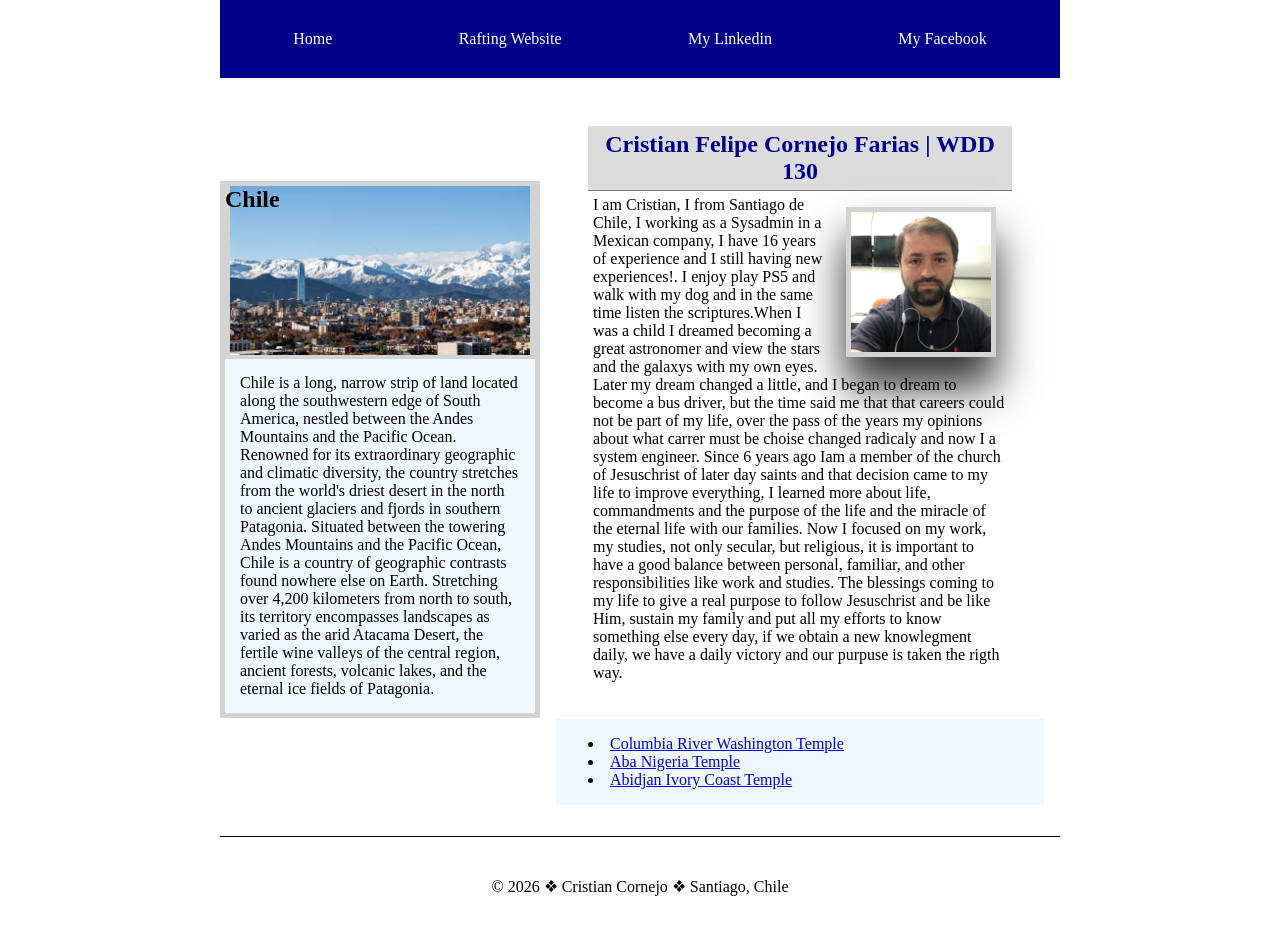
<file: index.html>
<!DOCTYPE html>
<html lang="en">

<head>
    <meta charset="UTF-8">
    <meta name="viewport" content="width=device-width, initial-scale=1.0">
    <meta name="description" content="Principal page of Cristian Cornejo from wdd130 Course block6">
    <meta name="author" content="Cristian Cornejo Farias">
    <title>Cristian Cornejo Farias | WDD 130 </title>
    <link rel="stylesheet"  href="styles/styles.css">
</head>

<body>
    <header>
    <nav>
        <a href="#">Home</a>
        <a href="wwr/">Rafting Website</a>
        <a href="https://www.linkedin.com/in/cfcornejofarias/">My Linkedin</a>
        <a href="https://www.facebook.com/share/1BxHiQApWj/?mibextid=wwXIfr">My Facebook</a>
    </nav>
    </header>
    <div class="grid">
        <main>
            <section class="profile">
                <h1>Cristian Felipe Cornejo Farias | WDD 130</h1>
                <img src="images/profile.jpeg" alt="Cristian Cornejo Farias photo's profile.">
                <p>I am Cristian, I from Santiago de Chile, I working as a Sysadmin in a Mexican company, I have 16 years of experience and I still having 
                new experiences!. I enjoy play PS5 and walk with my dog and in the same time listen the scriptures.When I was a child I dreamed becoming a great astronomer
                and view the stars and the galaxys with my own eyes. Later my dream changed a little, and I began to dream to become a bus driver, but the time said me that
                that careers could not be part of my life, over the pass of the years my opinions about what carrer must be choise changed radicaly and now I a system engineer.
                Since 6 years ago Iam a member of the church of Jesuschrist of later day saints and that decision came to my life to improve everything, I learned more about life,
                commandments and the purpose of the life and the miracle of the eternal life with our families. Now I focused on my work, my studies, not only secular, but religious,
                it is important to have a good balance between personal, familiar, and other responsibilities like work and studies. The blessings coming to my life to give a real
                purpose to follow Jesuschrist and be like Him, sustain my family and put all my efforts to know something else every day, if we obtain a new knowlegment daily, we have
                a daily victory and our purpuse is taken the rigth way.</p>
            </section>
            <ul class="box">
                <li><a href="https://www.churchofjesuschrist.org/temples/details/columbia-river-washington-temple?lang=eng" target="_blank">Columbia River Washington Temple</a></li>
                <li><a href="https://www.churchofjesuschrist.org/temples/details/aba-nigeria-temple?lang=eng" target="_blank">Aba Nigeria Temple</a></li>
                <li><a href="https://www.churchofjesuschrist.org/temples/details/abidjan-ivory-coast-temple?lang=eng" target="_blank">Abidjan Ivory Coast Temple</a> 
            </ul>
        </main>
        <aside class="box">
            <h2>Chile</h2>
            <img src="images/santiago-chile.jpg" alt="Santiago de Chile on winter">
            <p>Chile is a long, narrow strip of land located along the southwestern edge of South America, nestled between the Andes Mountains and the Pacific Ocean. 
                Renowned for its extraordinary geographic and climatic diversity, the country stretches from the world's driest desert in the north to ancient glaciers 
                and fjords in southern Patagonia. Situated between the towering Andes Mountains and the Pacific Ocean, Chile is a country of geographic contrasts found
                 nowhere else on Earth. Stretching over 4,200 kilometers from north to south, its territory encompasses landscapes as varied as the arid Atacama Desert, 
                 the fertile wine valleys of the central region, ancient forests, volcanic lakes, and the eternal ice fields of Patagonia.</p>
        </aside>
    </div>
    
    <footer>
        <p>&copy; 2026 &#10070; Cristian Cornejo &#10070; Santiago, Chile</p>
    </footer>
</body>

</html>
</file>
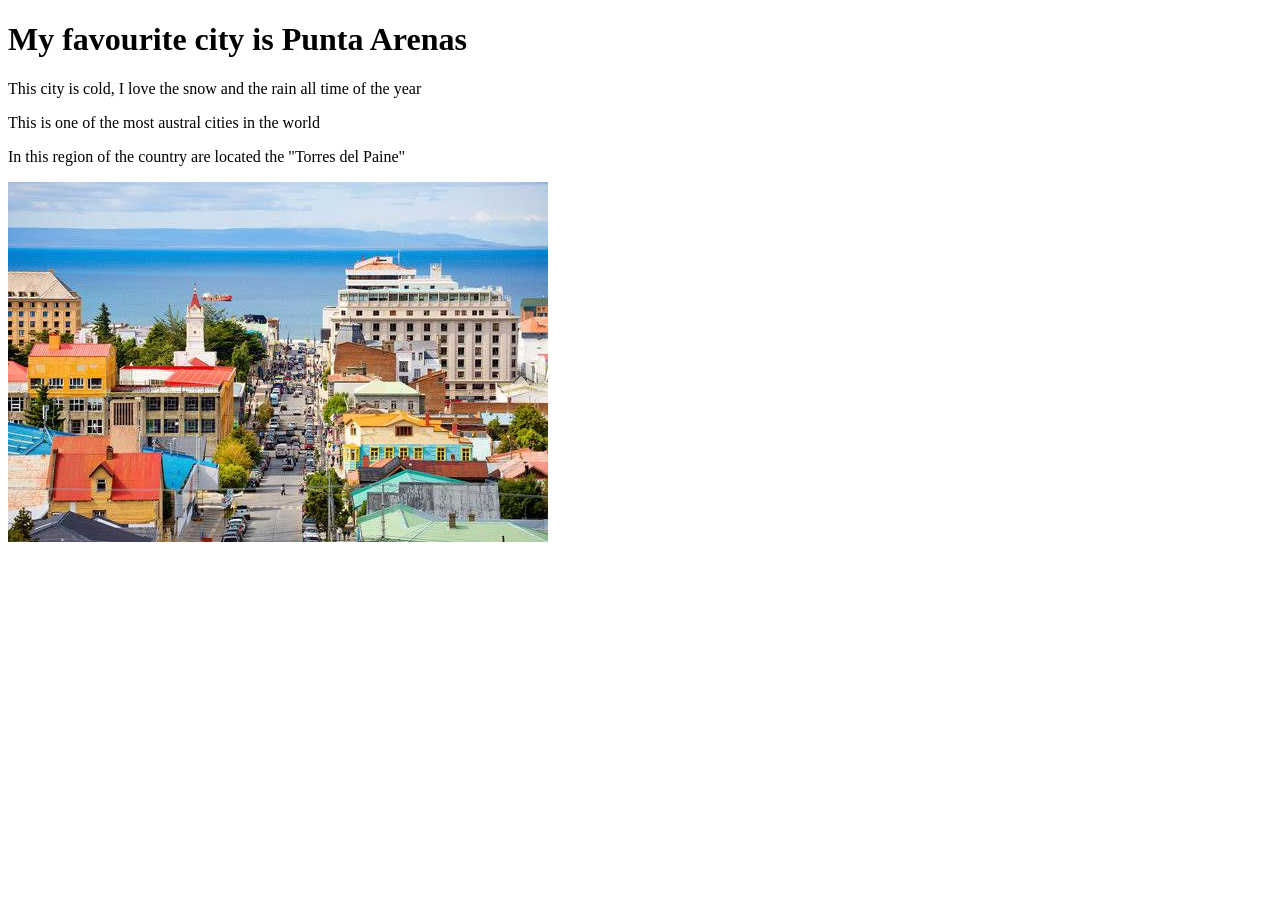
<file: week01/favorite-city.html>
<!DOCTYPE html>
<html lang="en">

<head>
    <meta charset="UTF-8">
    <meta name="viewport" content="width=device-width, initial-scale=1.0">
    <title>My First Page</title>
</head>

<body>
    <h1>My favourite city is Punta Arenas</h1>
    <p>This city is cold, I love the snow and the rain all time of the year</p>
    <p>This is one of the most austral cities in the world</p>
    <p>In this region of the country are located the "Torres del Paine"</p>

    <img src="../week01/images/punta-arenas.jpeg" alt="punta-arenas-moorning">
    
</body>

</html>
</file>
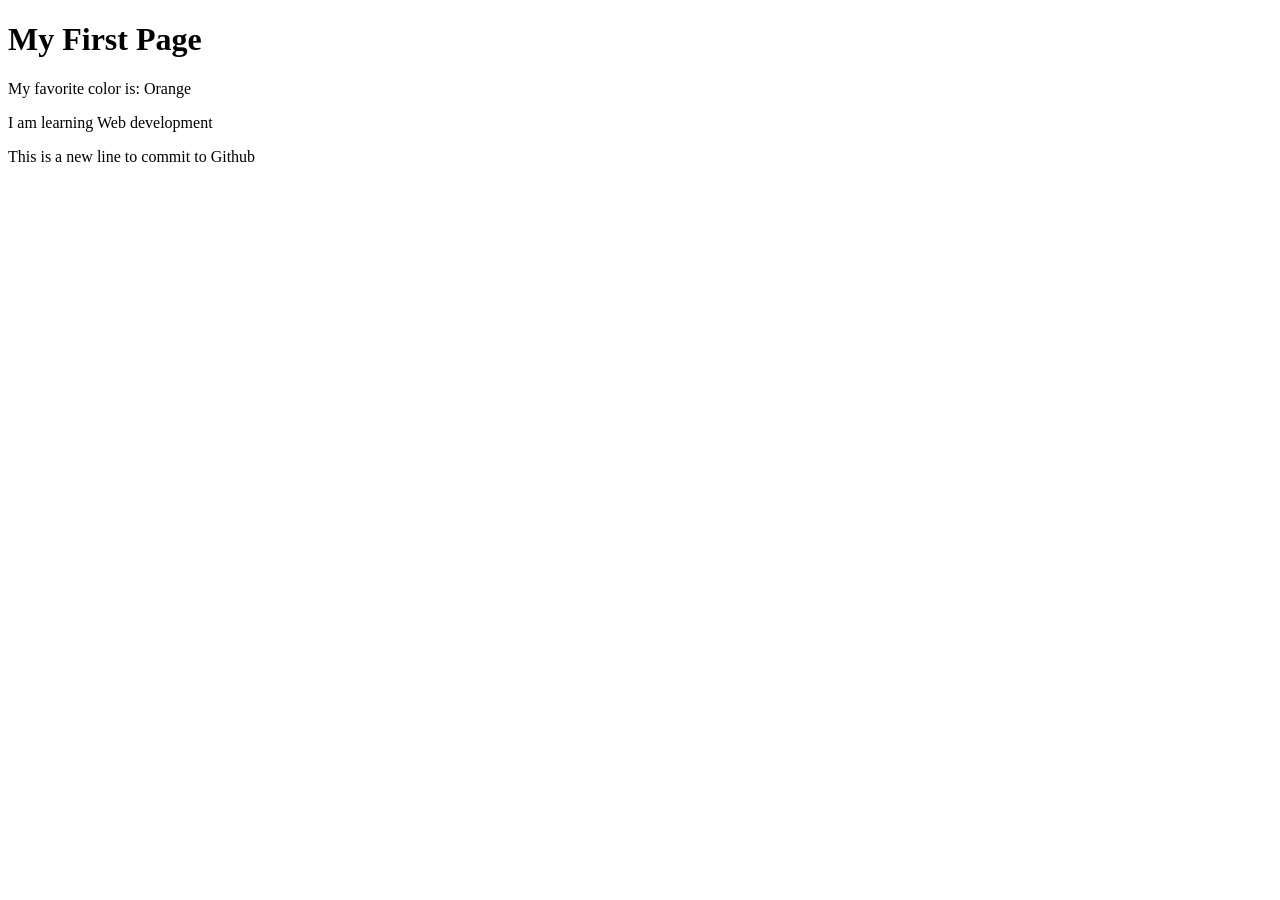
<file: week01/first-page.html>
<!DOCTYPE html>
<html lang="en">

<head>
    <meta charset="UTF-8">
    <meta name="viewport" content="width=device-width, initial-scale=1.0">
    <title>My First Page</title>
</head>

<body>
    <h1>My First Page</h1>
    <p>My favorite color is: Orange</p>
    <p>I am learning Web development</p>

    <p>This is a new line to commit to Github</p>

</body>

</html>
</file>
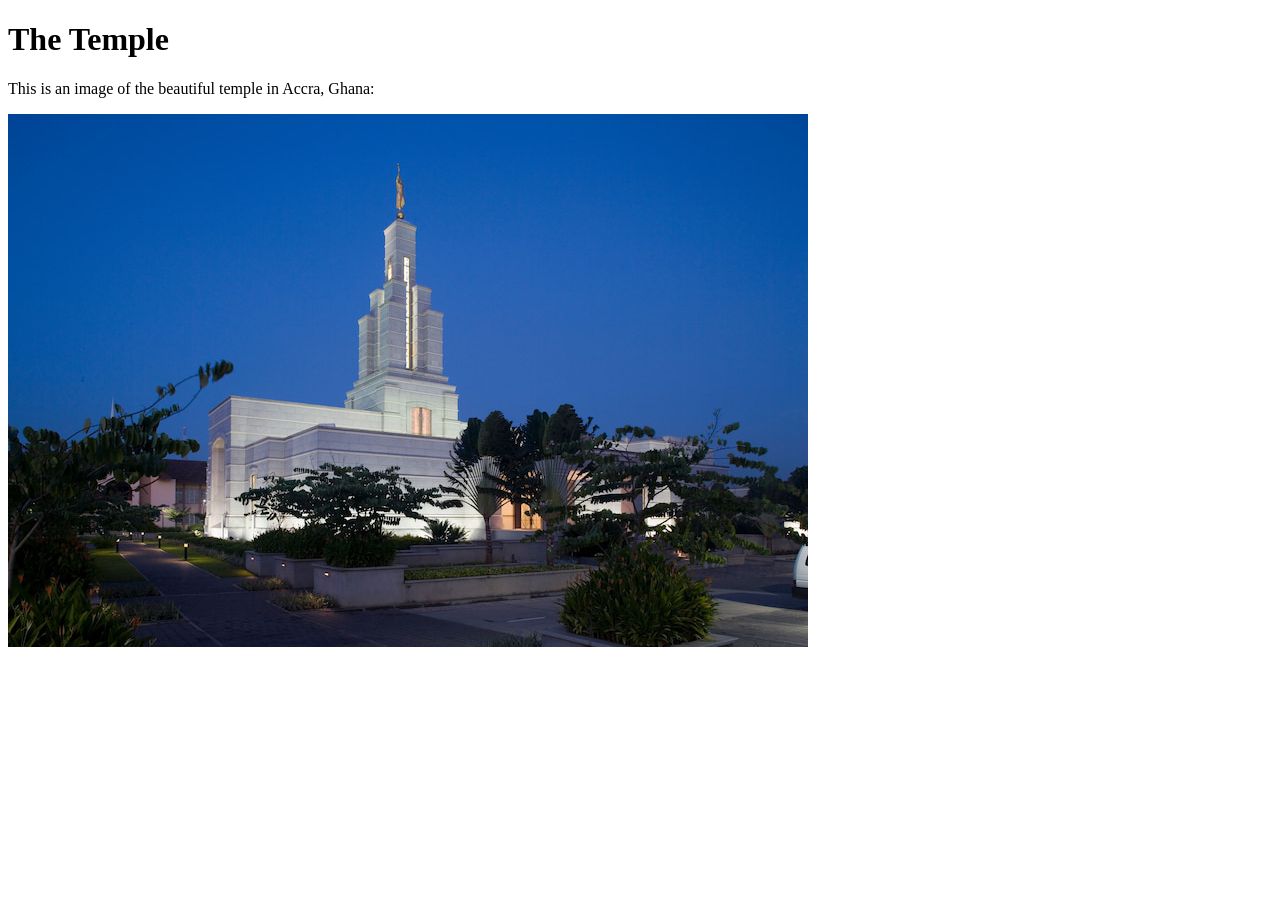
<file: week01/images-solution.html>
<!DOCTYPE html>
<html lang="en">

<head>
    <meta charset="UTF-8">
    <meta name="viewport" content="width=device-width, initial-scale=1.0">
    <title>Temple Image</title>
</head>

<body>
    <h1>The Temple</h1>
    <p>This is an image of the beautiful temple in Accra, Ghana:</p>
    <img src="images/temple-small.jpg" alt="The Accra Ghana Temple">

</body>

</html>
</file>
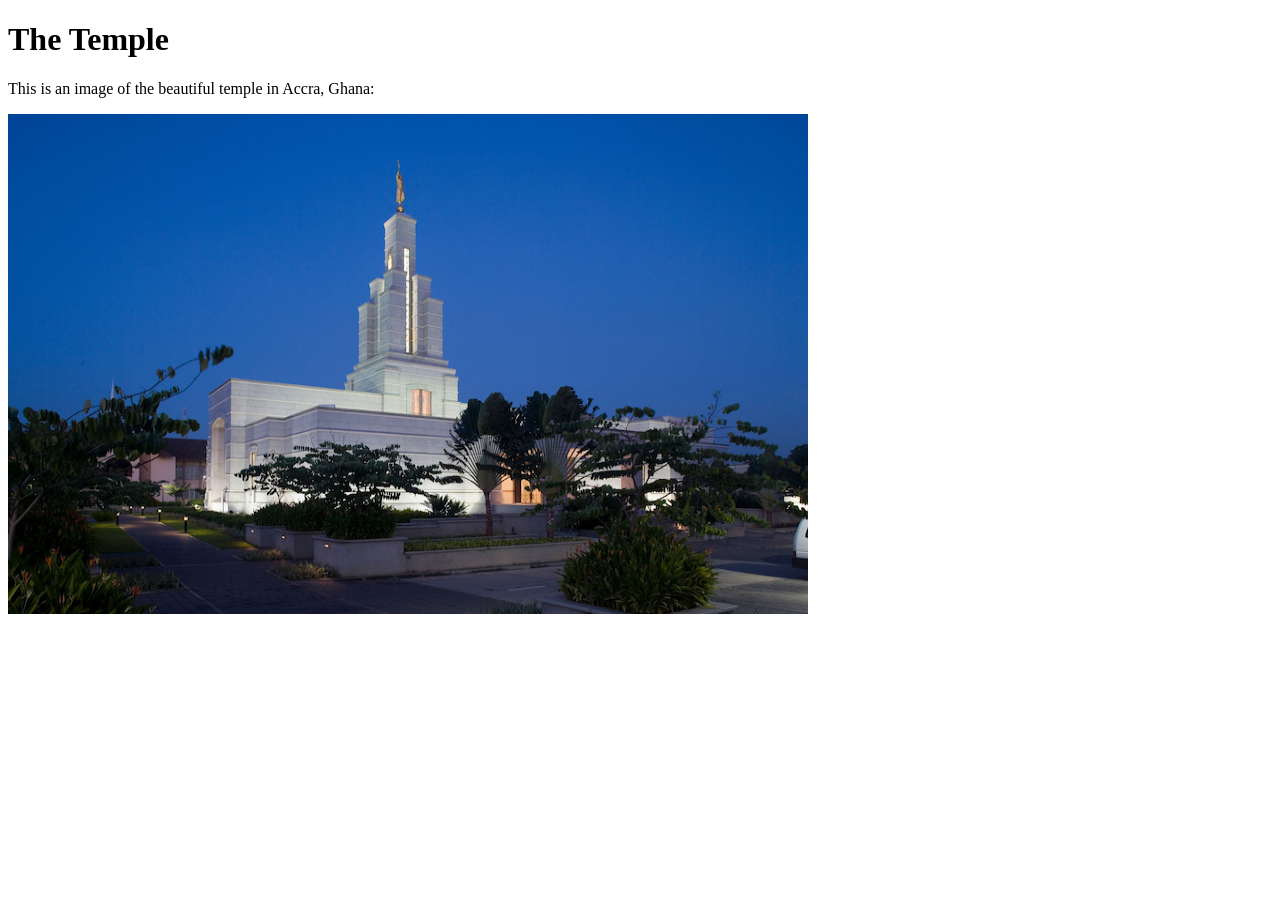
<file: week01/images.html>
<!DOCTYPE html>
<html lang="en">

<head>
    <meta charset="UTF-8">
    <meta name="viewport" content="width=device-width, initial-scale=1.0">
    <title>Temple Image</title>
</head>

<body>
    <h1>The Temple</h1>
    <p>This is an image of the beautiful temple in Accra, Ghana:</p>
    <img src="images/temple-small.jpg" width="800" height="500" The Accra Ghana Temple>

</body>

</html>
</file>
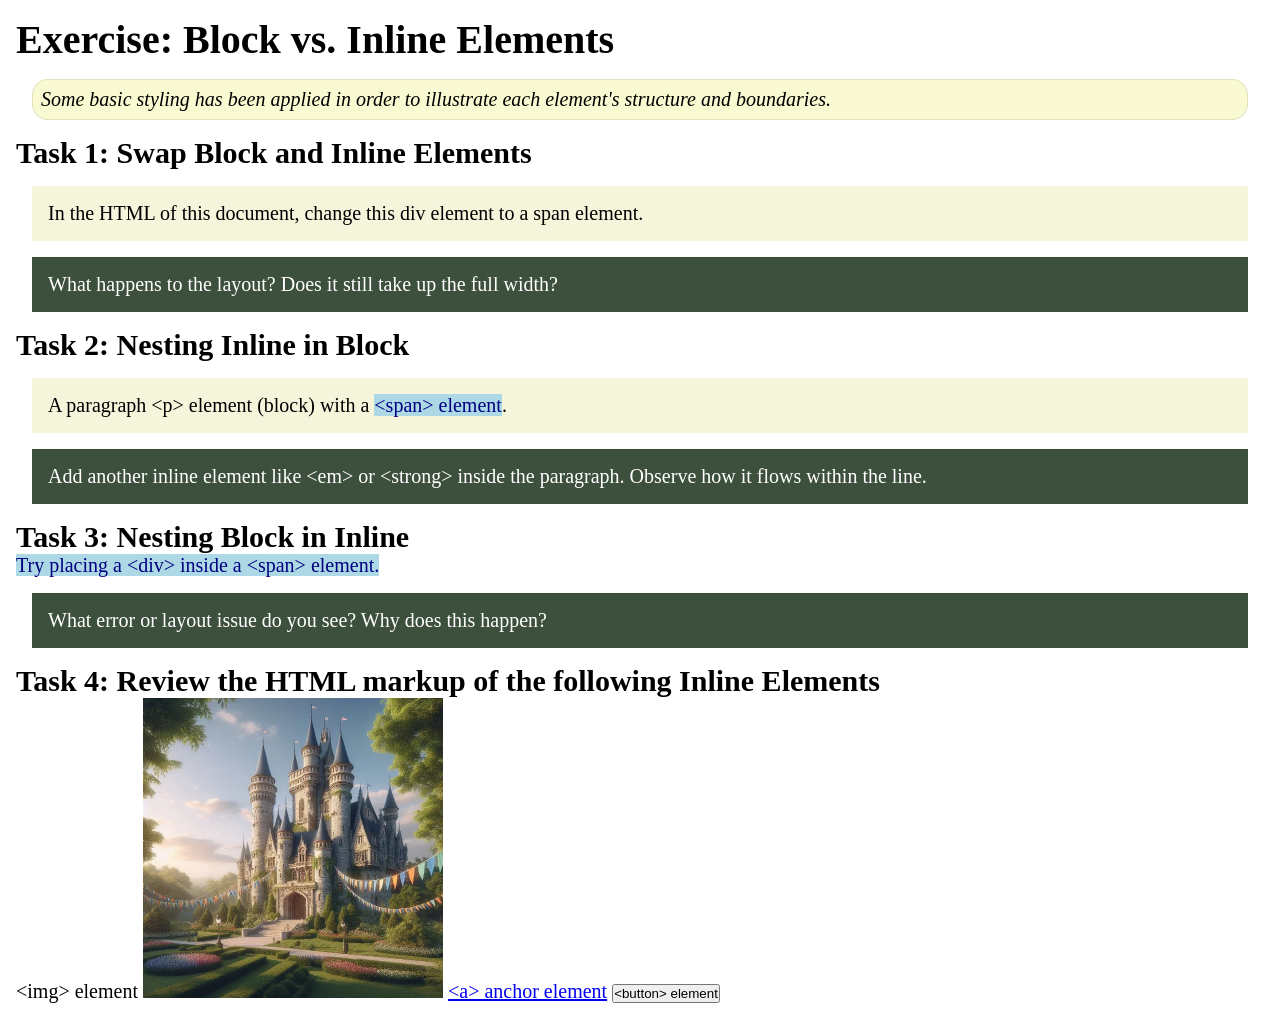
<file: week02/block-vs-inline.html>
<!DOCTYPE html>
<html lang="en">

<head>
    <meta charset="UTF-8">
    <meta name="viewport" content="width=device-width, initial-scale=1.0">
    <title>Exercise: Block vs. Inline Elements</title>
    <link rel="stylesheet" href="styles/block-vs-inline.css">
</head>

<body>
    <main>
        <h1>Exercise: Block vs. Inline Elements</h1>
        <p class="note">Some basic styling has been applied in order to illustrate each element's structure and boundaries.</p>

        <h2>Task 1: Swap Block and Inline Elements</h2>
        <div>In the HTML of this document, change this div element to a span element.</div>

        <p class="question">What happens to the layout? Does it still take up the full width?</p>

        <h2>Task 2: Nesting Inline in Block</h2>
        <p>A paragraph &lt;p&gt; element (block) with a <span>&lt;span&gt; element</span>.</p>
        <p class="question">Add another inline element like &lt;em&gt; or &lt;strong&gt; inside the paragraph. Observe how it flows within the line.</p>

        <h2>Task 3: Nesting Block in Inline</h2>
        <span>Try placing a &lt;div&gt; inside a &lt;span&gt; element.</span>
        <p class="question">What error or layout issue do you see? Why does this happen?</p>

        <h2>Task 4: Review the HTML markup of the following Inline Elements</h2>
        &lt;img&gt; element
        <img src="images/castle.webp" alt="placeholder image (images are inline)" width="300" height="300">
        <a href="https://churchofjesuschrist.org">&lt;a&gt; anchor element</a>
        <button type="button">&lt;button&gt; element</button>
    </main>
</body>

</html>
</file>
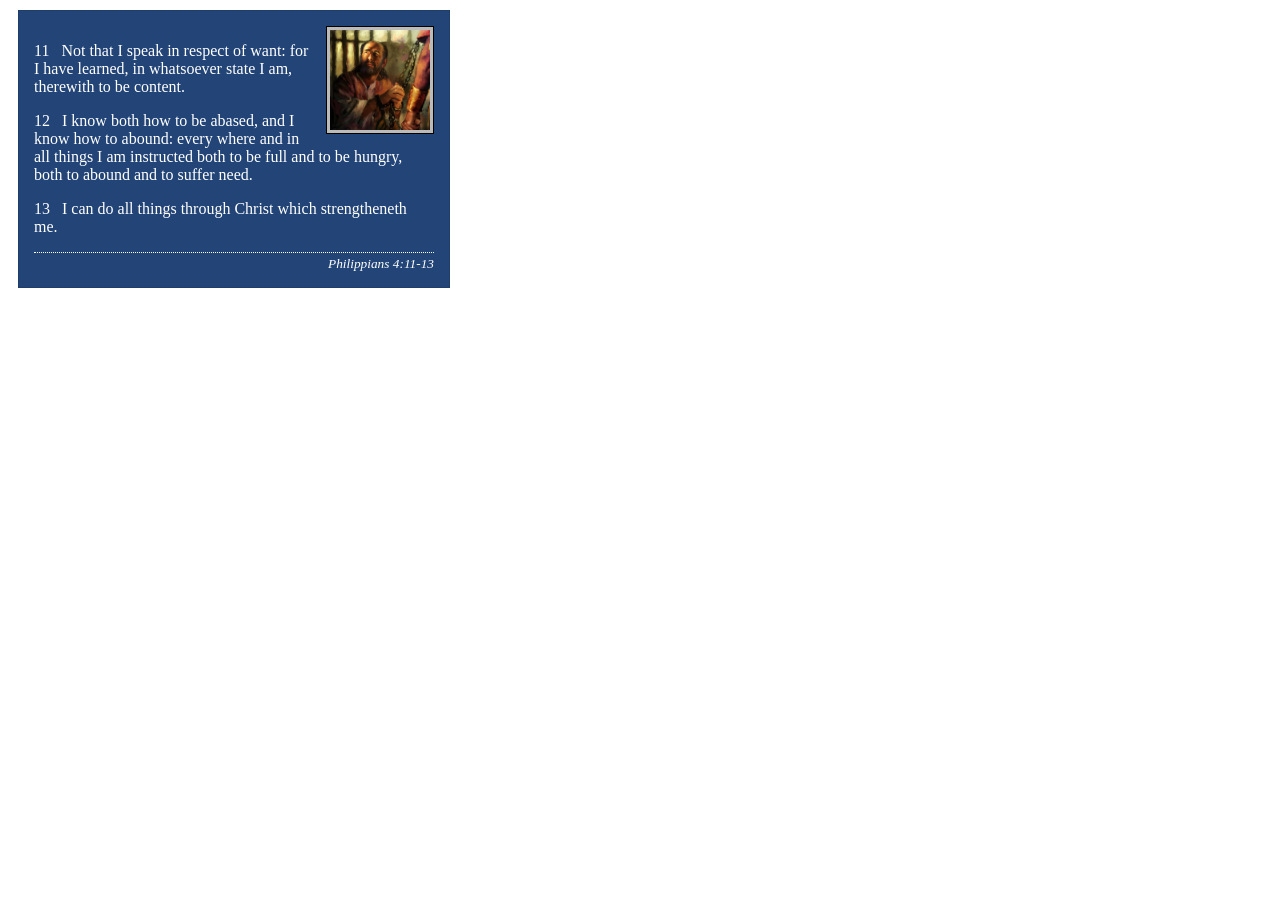
<file: week02/box-model-solution.html>
<!DOCTYPE html>
<html lang="en">

<head>
    <meta charset="UTF-8">
    <meta name="viewport" content="width=device-width, initial-scale=1.0">
    <title>Box Model Activity</title>
    <link rel="stylesheet" href="styles/box-model-solution.css">
</head>

<body>
    <main>
        <div class="callout">
            <img src="images/apostle-paul-imprisoned.webp" alt="Paul the Apostle - Imprisoned in Rome" width="200" height="200">
            <blockquote>
                <p>11 &nbsp; Not that I speak in respect of want: for I have learned, in whatsoever state I am, therewith to be content.</p>
                <p>12 &nbsp; I know both how to be abased, and I know how to abound: every where and in all things I am instructed both to be full and to be hungry, both to abound and to suffer need.</p>
                <p>13 &nbsp; I can do all things through Christ which strengtheneth me.</p>
            </blockquote>
            <cite>Philippians 4:11-13</cite>
        </div>
    </main>
</body>

</html>
</file>
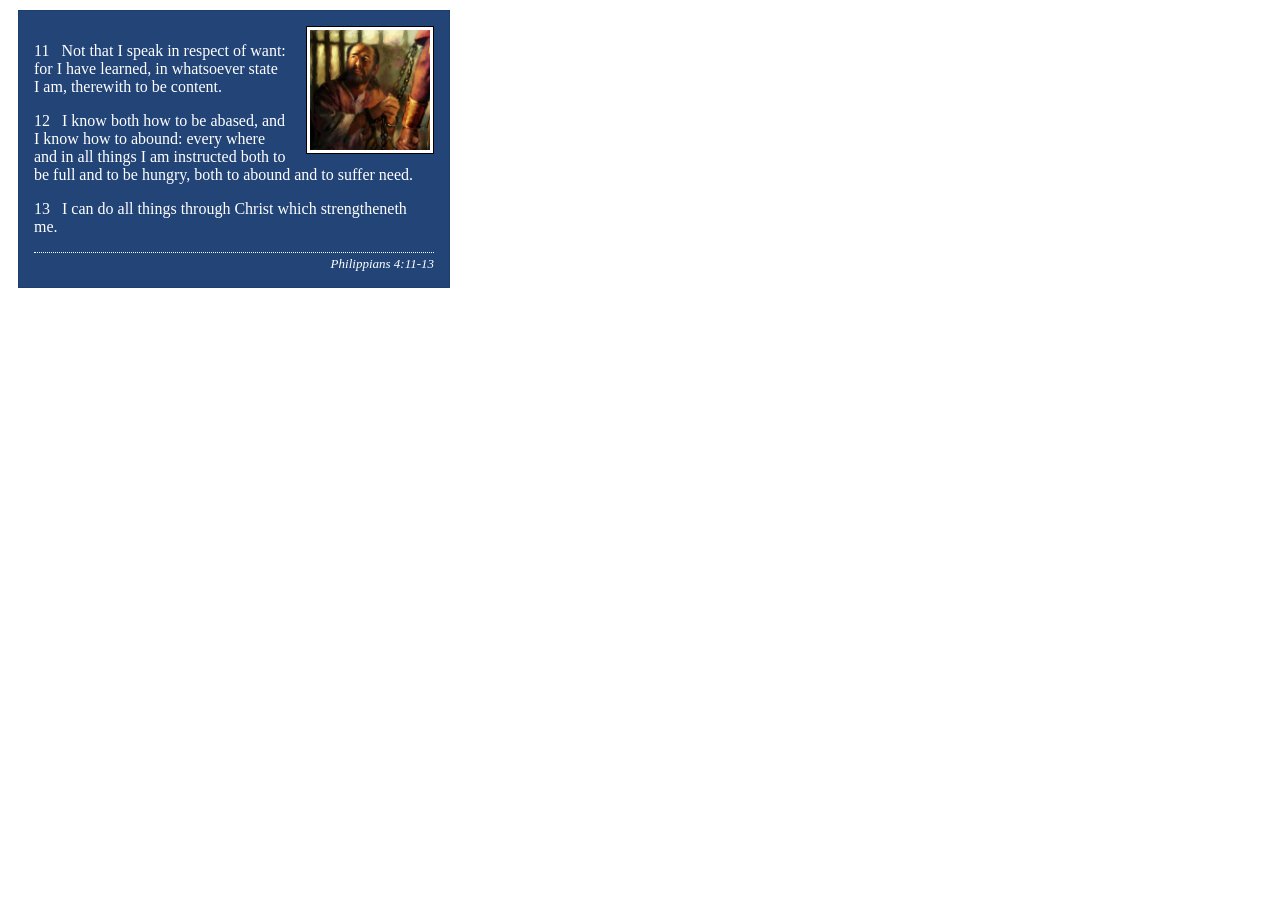
<file: week02/box-model.html>
<!DOCTYPE html>
<html lang="en">

<head>
    <meta charset="UTF-8">
    <meta name="viewport" content="width=device-width, initial-scale=1.0">
    <title>Box Model Activity</title>
    <link rel="stylesheet" href="../week02/styles/box-model.css">
</head>

<body>
    <main>
        <div class="callout">
            <img src="images/apostle-paul-imprisoned.webp" alt="Paul the Apostle - Imprisoned in Rome" width="200" height="200">
            <blockquote>
                <p>11 &nbsp; Not that I speak in respect of want: for I have learned, in whatsoever state I am, therewith to be content.</p>
                <p>12 &nbsp; I know both how to be abased, and I know how to abound: every where and in all things I am instructed both to be full and to be hungry, both to abound and to suffer need.</p>
                <p>13 &nbsp; I can do all things through Christ which strengtheneth me.</p>
            </blockquote>
            <cite>Philippians 4:11-13</cite>
        </div>
    </main>
</body>

</html>
</file>
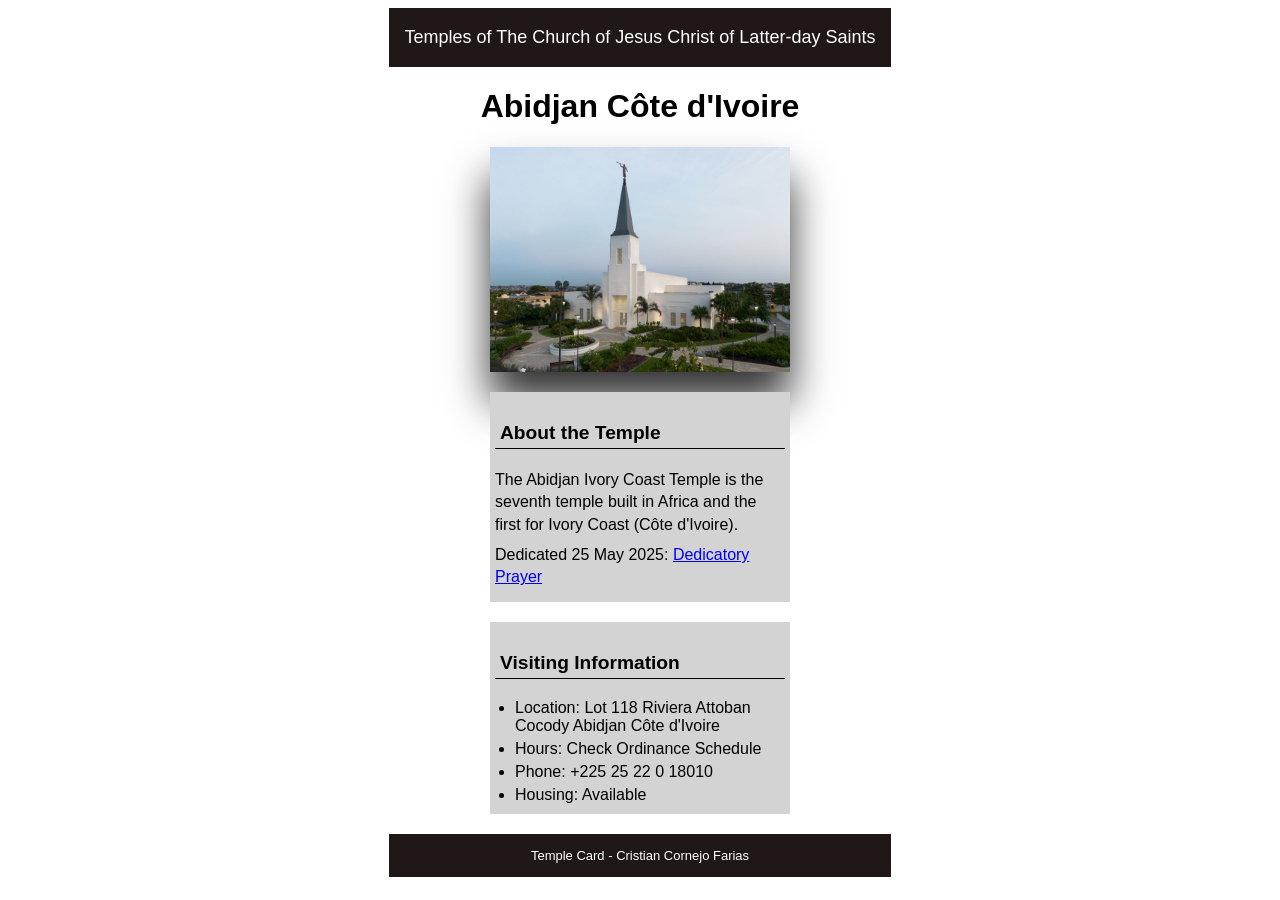
<file: week02/temple.html>
<!DOCTYPE html>
<html lang="en">

<head>
    <meta charset="UTF-8">
    <meta name="viewport" content="width=device-width, initial-scale=1.0">
    <title>Temple Card - Abidjan Côte d'Ivoire</title>
    <link rel="stylesheet" href="../week02/styles/temple.css">
</head>

<body>
    <header>
        <p>Temples of The Church of Jesus Christ of Latter-day Saints</p>
    </header>
    <main>
        <h1>Abidjan Côte d'Ivoire</h1>
        <picture>
            <img src="images/abidjan-ivory-coast.jpeg" alt="Abidjan Côte d'Ivoire Temple">
        </picture>
        <!-- I create a section id to diferentiate with the other section -->
        <section id="temple-about">
            <h2>About the Temple</h2>
            <p>The Abidjan Ivory Coast Temple is the seventh temple built in Africa and the first for Ivory Coast (Côte d'Ivoire).</p>
            <p>Dedicated 25 May 2025: <a href="https://www.churchofjesuschrist.org/temples/dedicatory-prayer/abidjan-ivory-coast-temple/2025-05-25?lang=eng" target="_blank" rel="noopener noreferrer">Dedicatory Prayer</a></p>
        </section>
        <!-- I create a section id to diferentiate with the other section -->
        <section id="temple-visiting">
            <h2>Visiting Information</h2>
            <ul>
                <li>Location: Lot 118 Riviera Attoban Cocody Abidjan Côte d'Ivoire</li>
                <li>Hours: Check Ordinance Schedule</li>
                <li>Phone: +225 25 22 0 18010</li>
                <li>Housing: Available</li>
            </ul>
        </section>
    </main>
    <footer>
        <p>Temple Card - Cristian Cornejo Farias</p>
    </footer>
</body>

</html>
</file>
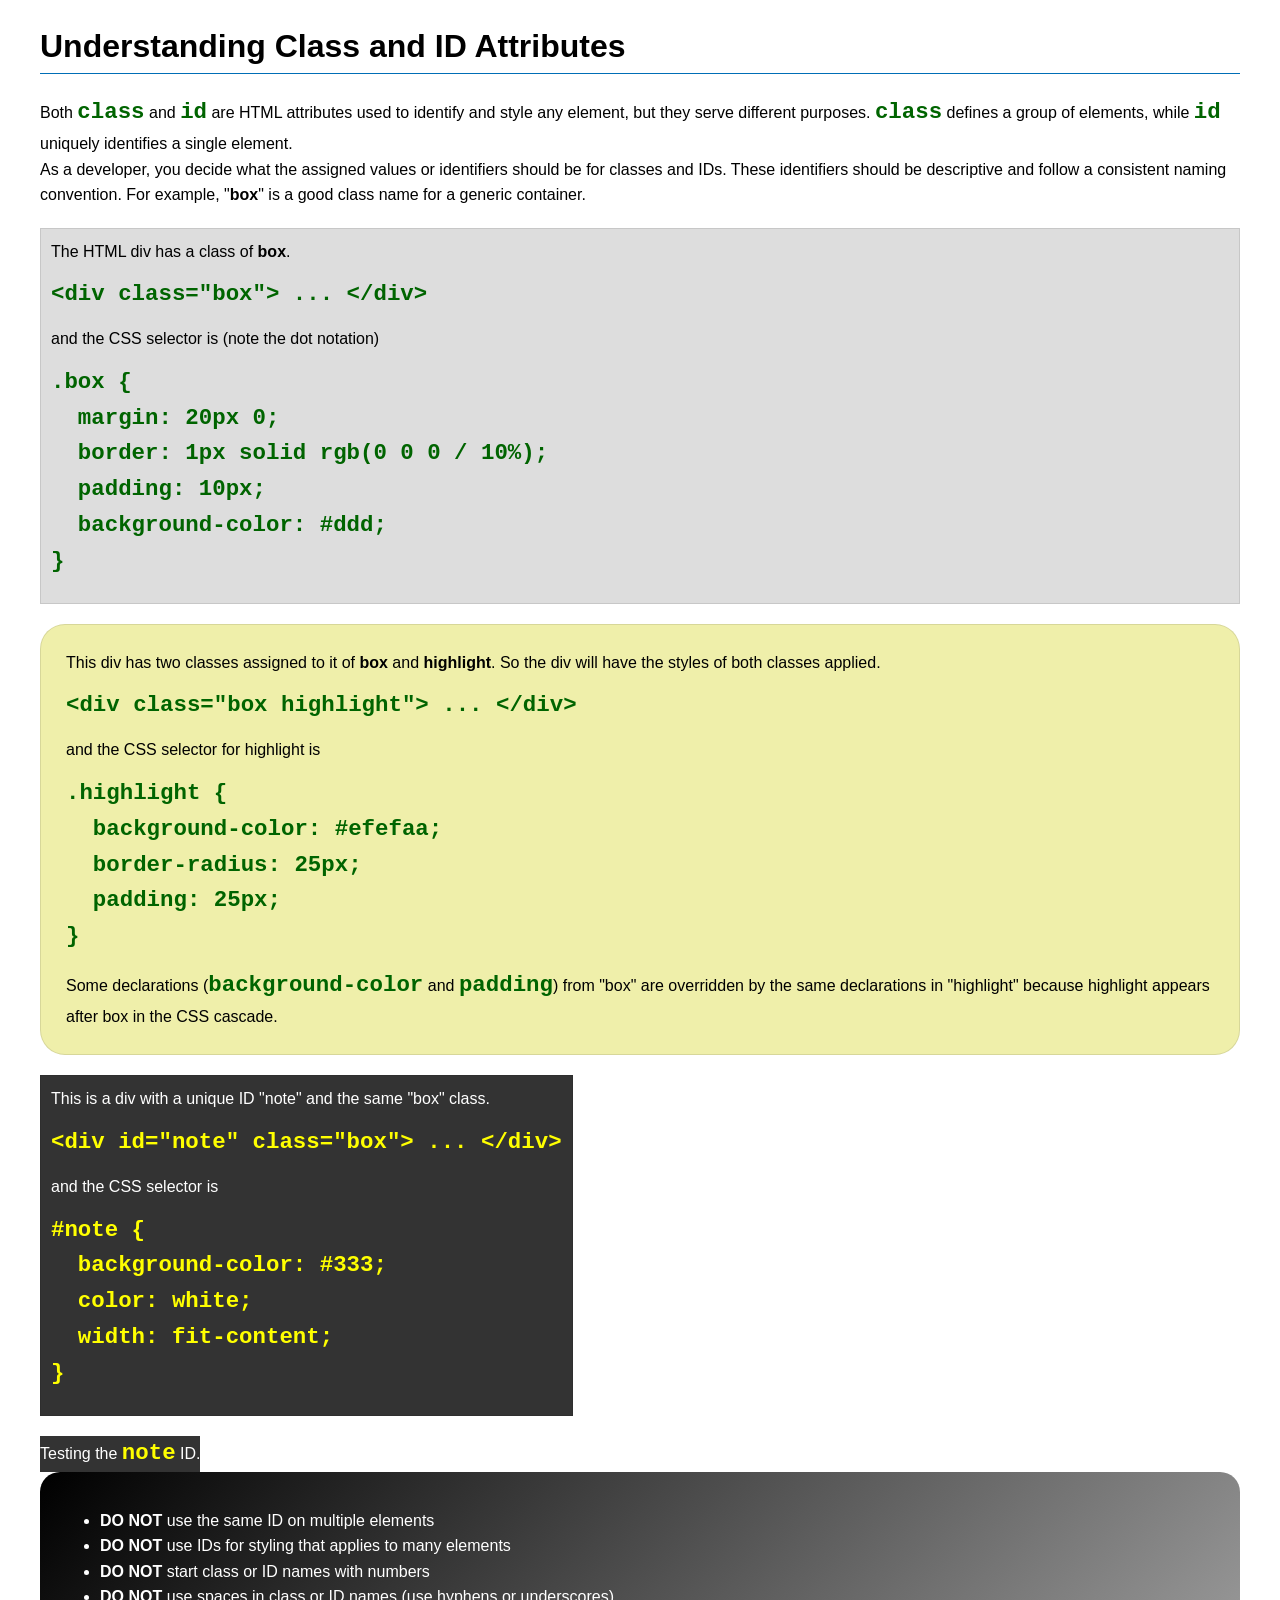
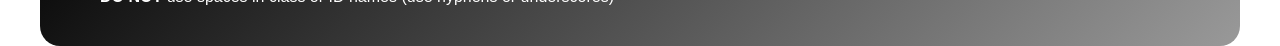
<file: week03/class-and-id.html>
<!DOCTYPE html>
<html lang="en">

<head>
    <meta charset="UTF-8">
    <meta name="viewport" content="width=device-width, initial-scale=1.0">
    <title>Class vs ID Attributes</title>
    <link rel="stylesheet" href="styles/class-and-id.css">
</head>

<body>
    <h1>Understanding Class and ID Attributes</h1>
    <p>Both <code>class</code> and <code>id</code> are HTML attributes used to identify and style any element, but they serve different purposes. <code>class</code> defines a group of elements, while <code>id</code> uniquely identifies a single element.</p>
    <p>As a developer, you decide what the assigned values or identifiers should be for classes and IDs. These identifiers should be descriptive and follow a consistent naming convention. For example, "<strong>box</strong>" is a good class name for a generic container.</p>
    <div class="box">
        <p>The HTML div has a class of <strong>box</strong>.</p>
        <pre><code class="html">&lt;div class="box"&gt; ... &lt;/div&gt;</code></pre>
        and the CSS selector is (note the dot notation)
        <pre><code class="css">.box {
  margin: 20px 0;
  border: 1px solid rgb(0 0 0 / 10%);
  padding: 10px;
  background-color: #ddd; 
}</code></pre>
    </div>

    <div class="box highlight">
        <p>This div has two classes assigned to it of <strong>box</strong> and <strong>highlight</strong>. So the div will have the styles of both classes applied.</p>
        <pre><code class="html">&lt;div class="box highlight"&gt; ... &lt;/div&gt;</code></pre>
        and the CSS selector for highlight is
        <pre><code class="css">.highlight {
  background-color: #efefaa;
  border-radius: 25px;
  padding: 25px;
}</code></pre>
        <p>Some declarations (<code>background-color</code> and <code>padding</code>) from "box" are overridden by the same declarations in "highlight" because highlight appears after box in the CSS cascade.</p>
    </div>

    <div id="note" class="box">
        <p>This is a div with a unique ID "note" and the same "box" class.</p>
        <pre><code class="html">&lt;div id="note" class="box"&gt; ... &lt;/div&gt;</code></pre>
        and the CSS selector is
        <pre><code class="css">#note {
  background-color: #333;
  color: white;
  width: fit-content;
}</code></pre>
    </div>

    <div id="note">
        <p>Testing the <code>note</code> ID.</p>
    </div>

    <section id="best-practice">
        <ul>
            <li><strong>DO NOT</strong> use the same ID on multiple elements</li>
            <li><strong>DO NOT</strong> use IDs for styling that applies to many elements</li>
            <li><strong>DO NOT</strong> start class or ID names with numbers</li>
            <li><strong>DO NOT</strong> use spaces in class or ID names (use hyphens or underscores)</li>
        </ul>
    </section>

</body>

</html>
</file>
<file: styles/styles.css>
* {
    margin: 0;
    padding: 0;
    box-sizing: border-box;
}

:root {
    --background-color: white;
    --text-color: white;
    --navs-background-color: darkblue;
    --h1-text-color: darkblue;
    --general-text-color: black;
}

body {
    background-color: var(--background-color);
    color: var(--general-text-color);
}

header, .grid, footer {
    max-width: 840px;
    margin: 0 auto;
    text-align: center;
}

.grid {
    display: grid;
    align-items: center;
}

main {
    grid-column: 2/3;
    margin: 1rem;
    background-color: white;
}

aside {
    width: 20rem;
    position: relative;
    grid-column: 1/2;
    grid-row: 1/2;
}

nav {
    background-color: var(--navs-background-color);
    padding: 10px;
    display: flex;
    align-items: center;
    justify-content: space-around;
}

nav a {
    color: var(--text-color);
    display: block;
    padding: 20px;
    text-decoration: none;
    align-items: center;
}

/* Class selectors*/

/*Section class box*/

aside.box {
    position: relative;
    background-color: lightgray;
    padding: 5px;
}

ul.box {
    background-color: aliceblue;
    list-style-position: inside;
    padding: 1rem;
}

.box h2 {
    position: absolute;
    text-align: center;
}

.box img {
    width: 300px;
}

.box p {
    padding: 15px;
    text-align: left;
    background-color: aliceblue;
}

.box li {
    text-align: left;
    background-color: aliceblue;
    text-align: left;
    text-indent: 1rem;
}

/*Section class profile*/
.profile {
    margin: 1rem;
    padding: 1rem;
    color: var(--general-text-color);
    box-sizing: border-box;
    display: flow-root;
}

.profile img {
    float: right;
    width: 150px;
    margin-left: 1rem;
    margin-bottom: 1rem;
    margin-top: 1rem;
    margin-right: 1rem;
    padding: 5px;
    background-color: lightgray;
    height: auto;
    box-shadow: 0 30px 40px rgba(0, 0, 0, 0.8);
 
}

.profile h1 {
    color: var(--h1-text-color);
    text-align: center;
    padding: 5px;
    border-bottom: #000;
    background-color: gainsboro;
    border-bottom: 1px solid #777;
}

.profile p {
    text-align: left;
    padding: 5px;
}

footer {
    margin-top: 15px;
    border-top: 1px solid #000;
    text-align: center;
    padding: 40px;
}
</file>
<file: week02/styles/block-vs-inline.css>
* {
    margin: 0;
    padding: 0;
}

body {
    font-size: 20px;
    margin: 1rem;
}

p,
div {
    background-color: beige;
    margin: 1rem;
    padding: 1rem;
}

span {
    color: navy;
    background-color: lightblue;
}

code {
    margin: 0;
    padding: 0;
    color: green;
    font-size: 1.2rem;
}

.note {
    font-style: italic;
    background-color: lightgoldenrodyellow;
    border-radius: 1rem;
    border: 1px solid rgb(0 0 0 / 10%);
    margin: 1rem;
    padding: .5rem;
}

.question {
    background-color: #3d503d;
    color: #fff;
}
</file>
<file: week02/styles/box-model-solution.css>
.callout {
    max-width: 400px;
    margin: 10px;
    border: 1px solid rgb(0 0 0 / 10%);
    padding: 15px;
    background-color: #247;
    color: #fff;
}

.callout img {
    float: right;
    margin: 0 0 10px 15px;
    border: 1px solid #000;
    padding: 3px;
    background-color: #bbb;
    width: 100px;
    height: auto;
}

blockquote {
    margin: 0;
}

cite {
    display: block;
    border-top: 1px dotted #fff;
    padding-top: 3px;
    text-align: right;
    font-size: smaller;
}
</file>
<file: week02/styles/box-model.css>
.callout {
    max-width: 400px;
    margin: 10px;
    border: 1px solid rgb(0 0 0 / 10%);
    padding: 15px;
    background-color: #247;
    color: white;
}

.callout img {
    float: right;
    margin: 0 0 10px 20px;
    border: 1px solid black;
    padding: 3px;
    background-color: white;
    width: 120px;
    height: 120px;
}

blockquote {
    margin: 0;
}

cite {
    display: block;
    border-top: 1px dotted white;
    padding-top: 3px;
    text-align: right;
    font-size: small;
}
</file>
<file: week02/styles/temple.css>
header {
    text-align: center;
    color: white;
    background-color: #201717;
    border: 0px;
    padding: 1px;
    margin: 0 auto;
    width: 500px;
    font-size: large;
    font-family: sans-serif;
}

h1 {
    color: black;
    text-align: center;
    font-size: xx-large;
    font-family: sans-serif;
}

img {
    margin: 20px auto;
    display: block;
    width: 300px;
    box-shadow: 0 30px 40px rgba(0, 0, 0, 0.8);
}

/*Parent box to structure the next boxes and receive the primary parameters*/
#temple-about,
#temple-visiting {
    width: 300px;
    margin: 20px auto;
    padding: 5px;
    background-color: lightgrey;
    box-sizing: border-box;
    font-family: sans-serif;
}

#temple-about h2, 
#temple-visiting h2 {
    text-align: left;
    background-color: lightgray;
    margin: 20px auto;
    padding: 5px;
    border-bottom: 1px solid black;
    padding-bottom: 4px;
    font-size: 1.2rem;
    font-family: sans-serif;
}

#temple-about p {
    text-align: left;
    margin: 8px auto;
    line-height: 1.4;
}

#temple-visiting li {
    margin-bottom: 5px;
}

#temple-visiting ul {
    text-align: left;
    margin: 8px 0 0 0;
    padding-left: 20px;

}

footer {
    text-align: center;
    color: white;
    background-color: #201717;
    border: 0px;
    padding: 1px;
    margin: 0 auto;
    width: 500px;
    font-size: small;
    font-family: sans-serif;
}
</file>
<file: week03/styles/class-and-id.css>
body {
    font-family: Arial, sans-serif;
    line-height: 1.6;
    margin: 0;
    padding: 0 40px;
}

h1 {
    border-bottom: 1px solid rgb(0 110 182);
    padding-bottom: 0;
}

p {
    margin: 0;
}

code {
    color: darkgreen;
    font-weight: 700;
    font-size: 1.4rem;
}

/* Class examples - can be reused */
.box {
    margin: 20px 0;
    border: 1px solid rgb(0 0 0 / 10%);
    padding: 10px;
    background-color: #ddd;
    /* this is shorthand for #dddddd */
}

.highlight {
    background-color: #efefaa;
    border-radius: 25px;
    padding: 25px;
}

/* ID examples - should be unique */

#note {
    background-color: #333;
    color: white;
    width: fit-content;
}

#note code {
    color: yellow;
}

#best-practice {
    background: linear-gradient(135deg, #000 0%, #999 100%);
    color: white;
    border-radius: 20px;
    padding: 20px;
}
</file>
